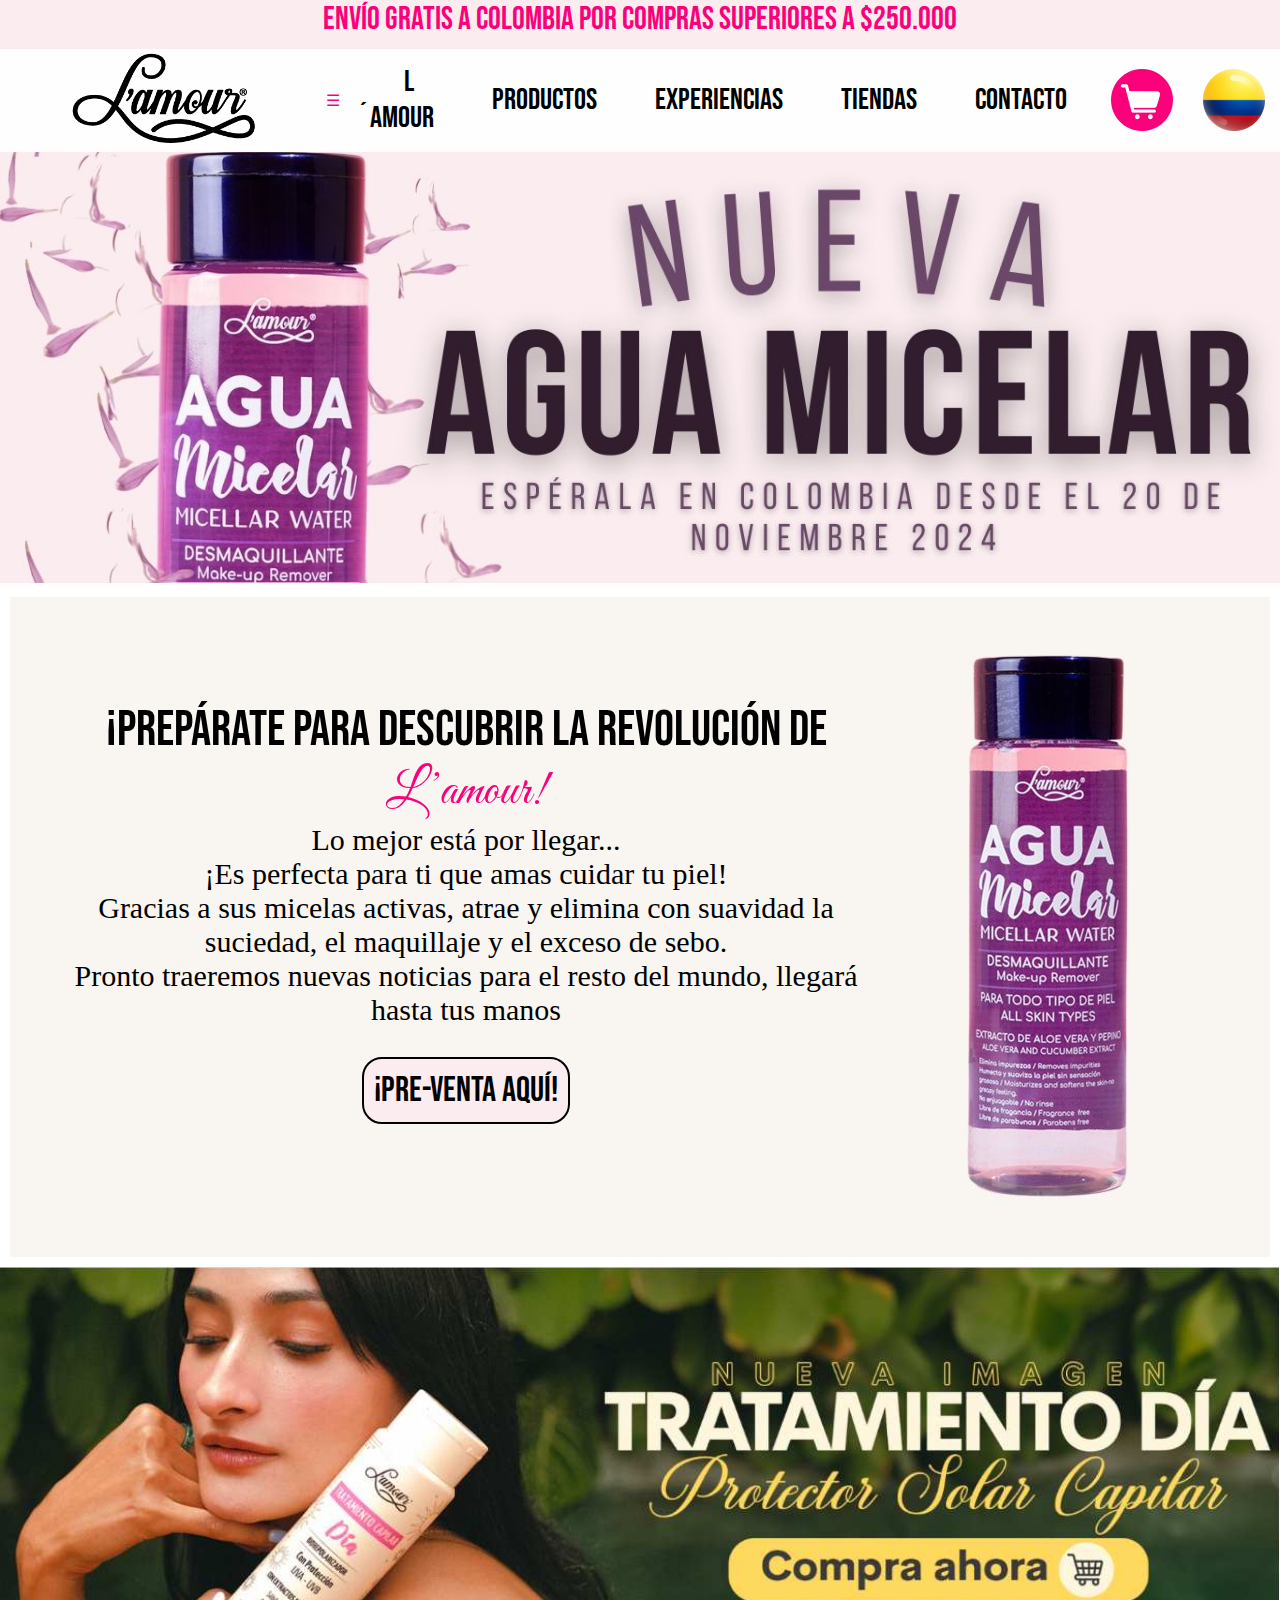
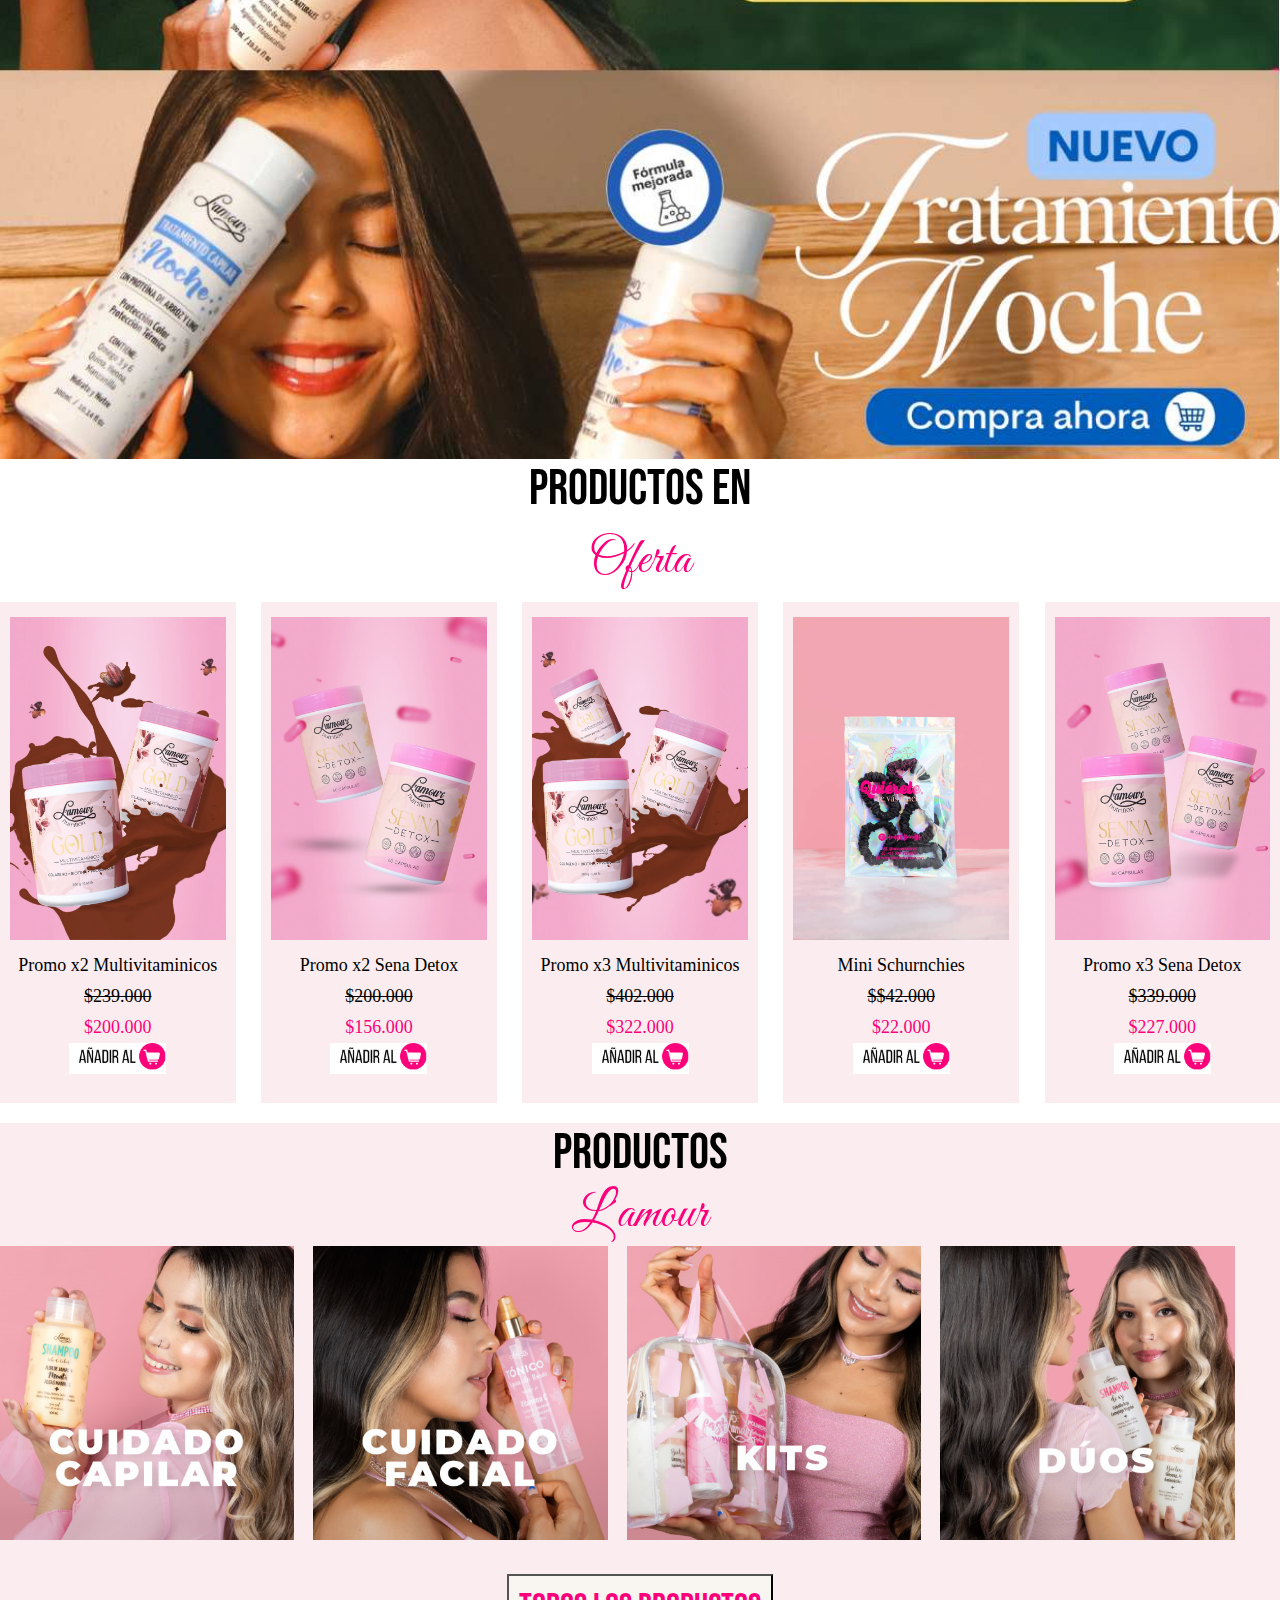
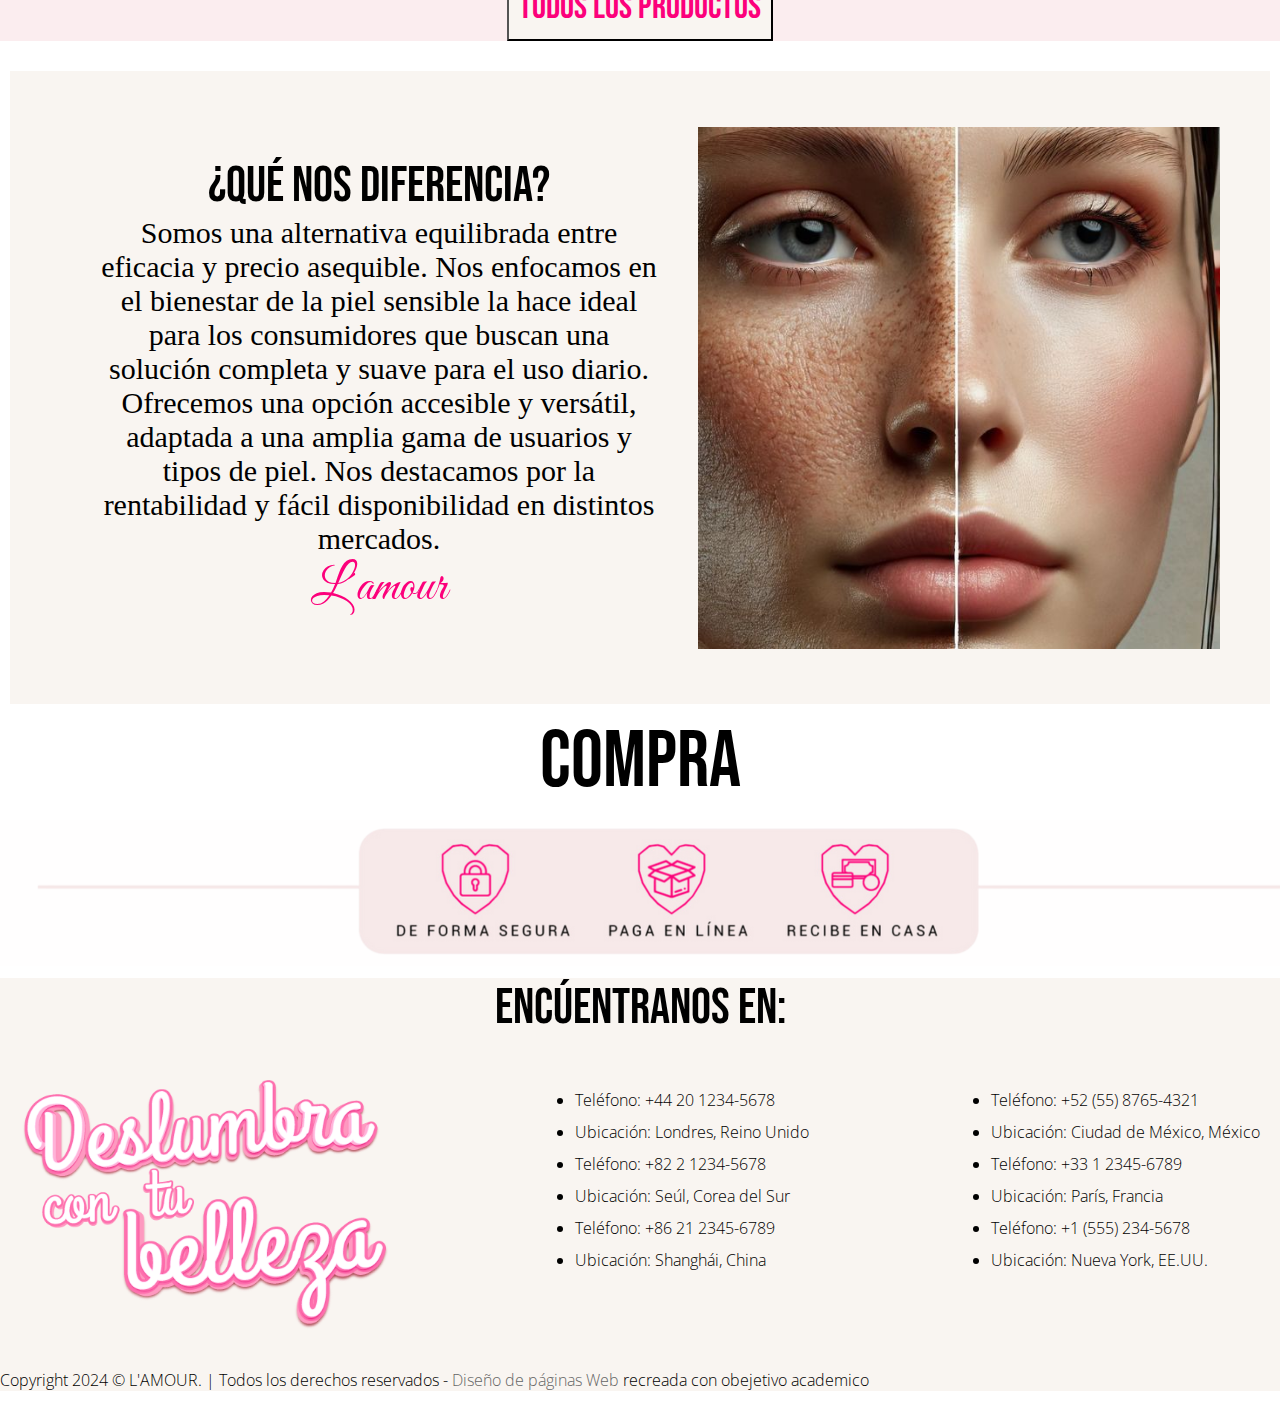
<file: index.html>
<!DOCTYPE html>
<html lang="es">

<head>
    <meta charset="UTF-8">
    <meta name="viewport" content="width=device-width, initial-scale=1.0">
    <title>L´amour</title>
    <link rel="stylesheet" href="estilos/estilo.css">
</head>

<body>
    <header>
        <h1>Envío gratis a Colombia por compras superiores a $250.000</h1>
        <div class="header-content">
            <div id="logo"><a href="index.html"><img src="imagenes/logo.png" alt="logo"></a></div>

            <div class="menu-icon" onclick="toggleMenu()">☰</div>
            <nav class="nav-links">
                <ul>
                    <li><a href="pagina-s.html">L´amour</a></li>
                    <li><a href="#productos">Productos</a></li>
                    <li><a href="pagina-e.html">Experiencias</a></li>
                    <li><a href="#tiendas">Tiendas</a></li>
                    <li><a href="https://lamourtutorial.com/">Contacto</a></li>
                    <img src="imagenes/carrito.png" alt="Carrito de Compras"></li>
                    <img src="imagenes/bandera.png" alt="Colombia"></li>
                </ul>
            </nav>
        </div>
    </header>

    <script src="script/script.js"></script>

    <main>
        <div class="container">
            <section class="lanzamientoimg">
                <img src="imagenes/img.lanzamiento.jpg" alt="Nueva Agua Micelar">
            </section>

            <section class="lanzamiento">
                <div class="revolucion">
                    <h1>¡Prepárate para descubrir la revolución de</h1>
                    <h1 class="cursiva">L’amour!</h1>
                    <p>Lo mejor está por llegar... <br> ¡Es perfecta para ti que amas cuidar tu piel! <br>Gracias a sus
                        micelas activas, atrae y elimina con suavidad la suciedad, el maquillaje y el exceso de sebo.
                        <br> Pronto traeremos nuevas noticias para el resto del mundo, llegará hasta tus manos</p>
                    <button>¡Pre-venta aquí!</button>
                </div>
                <img src="imagenes/aguamicerlar.jpg" alt="Agua Micelar">
            </section>

            <section class="nuevo">
                <img src="imagenes/nuevo.jpg" alt="Nueva imagen tartamiendo de día y noche">
            </section>

            <section class="oferta">
                <h1>Productos en</h1>
                <h1 class="cursiva">Oferta</h1>
                <div class="galeria">
                    <article class="producto">
                        <img src="imagenes/oferta-b.png" alt="Promo x2 Multivitaminicos">
                        <p>Promo x2 Multivitaminicos</p>
                        <p><s>$239.000 </s></p>
                        <p class="precio-promocion">$200.000</p>
                        <div class="anadir">
                            <img src="imagenes/anadir.png" alt="Añadir al carrito">
                        </div>
                    </article>
                    <article class="producto">
                        <img src="imagenes/oferta-d.png" alt="Promo x2 Sena Detox">
                        <p>Promo x2 Sena Detox</p>
                        <p><s>$200.000 </s></p>
                        <p class="precio-promocion">$156.000</p>
                        <div class="anadir">
                            <img src="imagenes/anadir.png" alt="Añadir al carrito">
                        </div>
                    </article>
                    <article class="producto">
                        <img src="imagenes/oferta-c.png" alt="Promo x3 Multivitaminicos">
                        <p>Promo x3 Multivitaminicos</p>
                        <p><s>$402.000</s></p>
                        <p class="precio-promocion">$322.000</p>
                        <div class="anadir">
                            <img src="imagenes/anadir.png" alt="Añadir al carrito">
                        </div>
                    </article>
                    <article class="producto">
                        <img src="imagenes/oferta-e.png" alt="Mini Schurnchies">
                        <p>Mini Schurnchies</p>
                        <p><s>$$42.000</s></p>
                        <p class="precio-promocion">$22.000</p>
                        <div class="anadir">
                            <img src="imagenes/anadir.png" alt="Añadir al carrito">
                        </div>
                    </article>
                    <article class="producto">
                        <img src="imagenes/oferta-a.png" alt="Promo x3 Sena Detox">
                        <p>Promo x3 Sena Detox</p>
                        <p><s>$339.000 </s></p>
                        <p class="precio-promocion">$227.000</p>
                        <div class="anadir">
                            <img src="imagenes/anadir.png" alt="Añadir al carrito">
                        </div>
                    </article>
                </div>
            </section>

            <section class="productos" id="productos">
                <h1>Productos</h1>
                <div class="imagenes">
                    <h2 class="cursiva">L´amour</h2>
                    <img src="imagenes/cuidado-c.png" alt="Cuidado Capilar">
                    <img src="imagenes/cuidado-f.png" alt="Cuidado Facial">
                    <img src="imagenes/kits.png" alt="Kits">
                    <img src="imagenes/duos.png" alt="Dúos">
                </div>
                <button>Todos los Productos</button>
            </section>

            <section class="lanzamiento">
                <div class="somos">
                    <h1>¿Qué nos diferencia?</h1>
                    <p>Somos una alternativa equilibrada entre eficacia y precio asequible. Nos enfocamos en el
                        bienestar de la piel sensible la hace ideal para los consumidores que buscan una solución
                        completa y suave para el uso diario.<br>Ofrecemos una opción accesible y versátil, adaptada a
                        una amplia gama de usuarios y tipos de piel. Nos destacamos por la rentabilidad y fácil
                        disponibilidad en distintos mercados.</p>
                    <h2 class="cursiva">L´amour</h2>
                </div>
                <img src="imagenes/somos.jpg" alt="Facial">
            </section>
        </div>
    </main>

    <aside>
        <h1>Compra</h1>
        <img src="imagenes/compra.png" alt="Compra de forma segura">
    </aside>

    <footer id="tiendas">
        <h1>Encúentranos en:</h1>
        <div class="columnas">
            <img src="imagenes/foott.png" alt="">
            <div class="columna">
                <ul>
                    <li>Teléfono: +44 20 1234-5678</li>
                    <li>Ubicación: Londres, Reino Unido</li>
                    <li>Teléfono: +82 2 1234-5678</li>
                    <li>Ubicación: Seúl, Corea del Sur</li>
                    <li>Teléfono: +86 21 2345-6789</li>
                    <li>Ubicación: Shanghái, China</li>
                </ul>

            </div>
            <div class="columna">
                <ul>
                    <li>Teléfono: +52 (55) 8765-4321</li>
                    <li>Ubicación: Ciudad de México, México</li>
                    <li>Teléfono: +33 1 2345-6789</li>
                    <li>Ubicación: París, Francia</li>
                    <li>Teléfono: +1 (555) 234-5678</li>
                    <li>Ubicación: Nueva York, EE.UU.</li>
                </ul>
            </div>
        </div>
        <p>Copyright 2024 © L'AMOUR. | Todos los derechos reservados - <a href="#">Diseño de páginas Web</a> recreada
            con obejetivo academico</p>
    </footer>
</body>

</html>
</file>
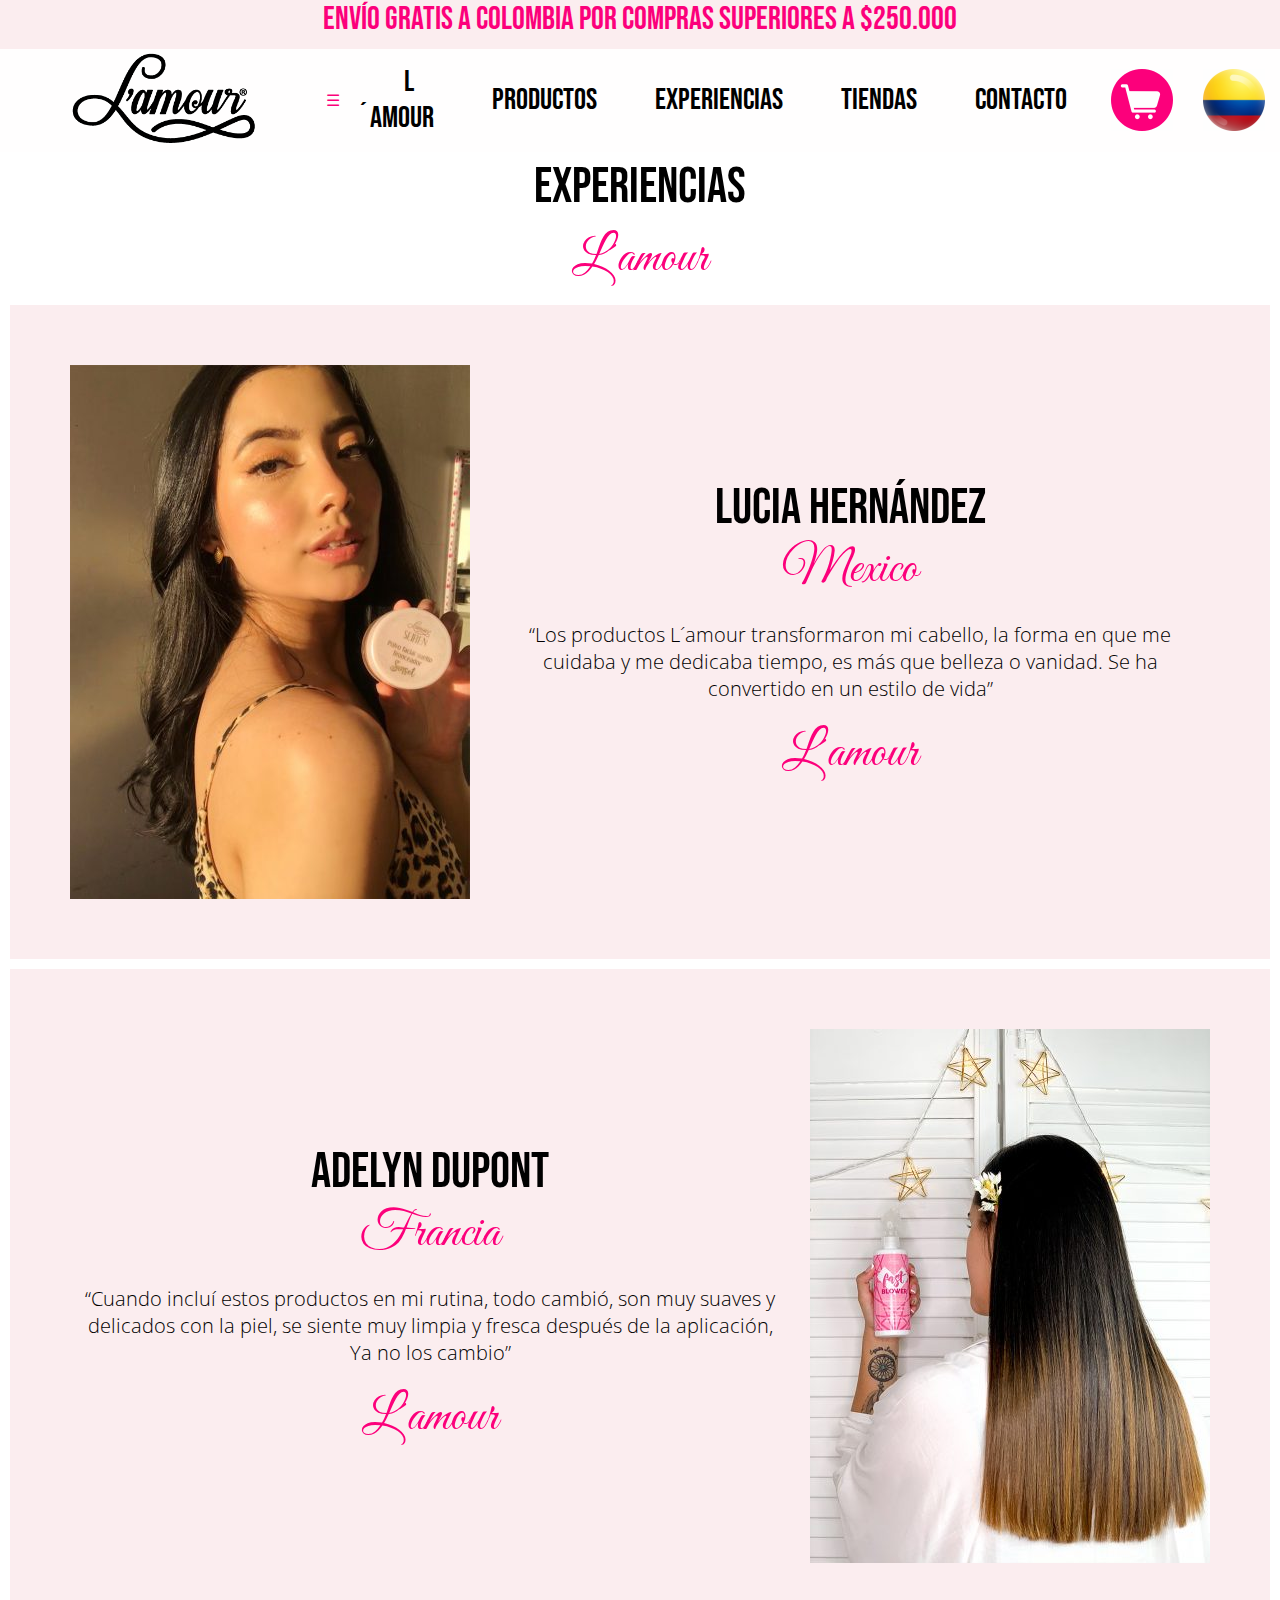
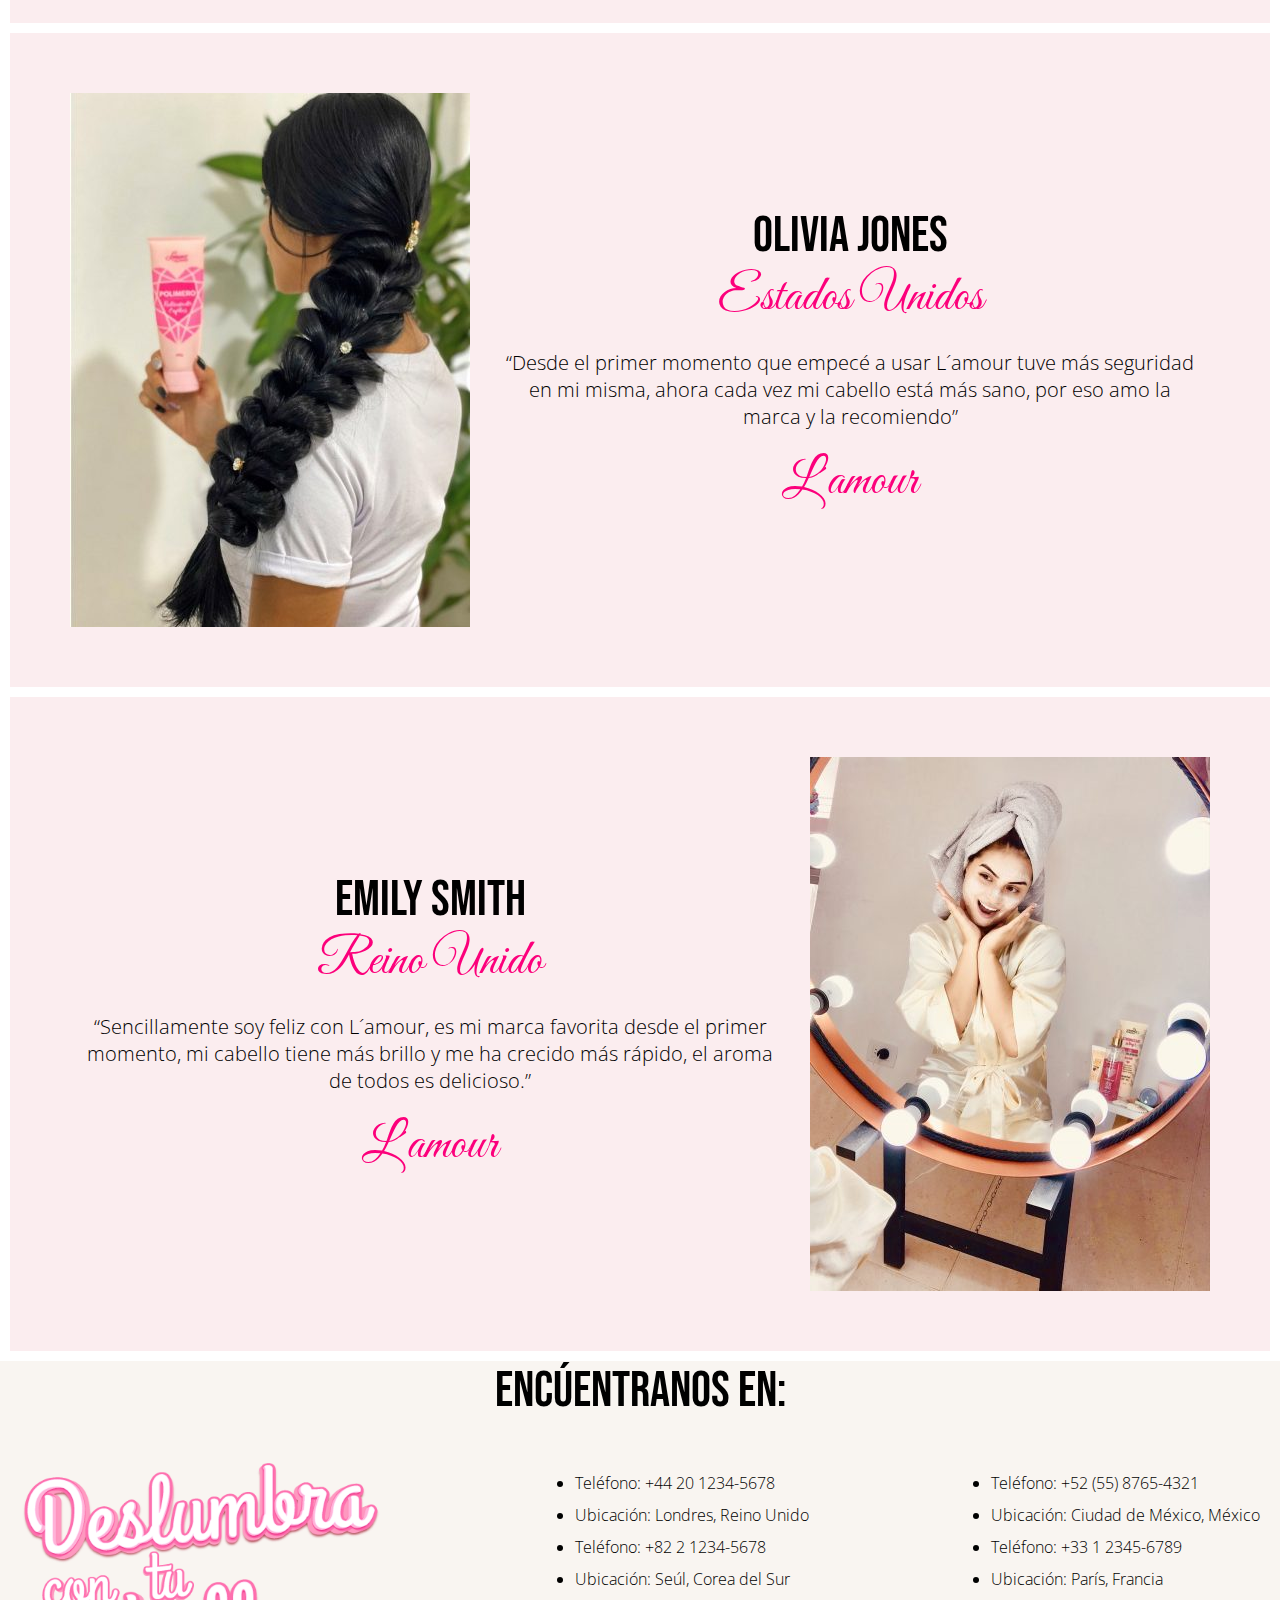
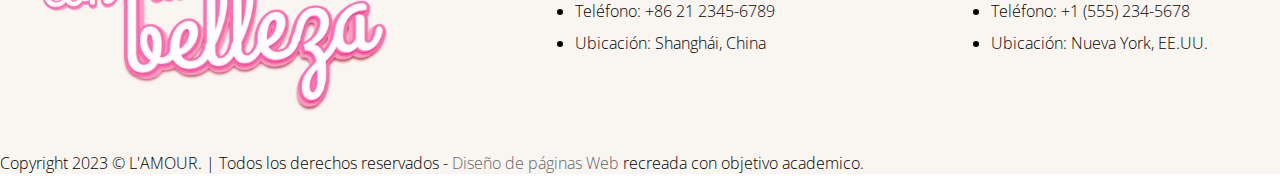
<file: pagina-e.html>
<!DOCTYPE html>
<html lang="es">
<head>
    <meta charset="UTF-8">
    <meta name="viewport" content="width=device-width, initial-scale=1.0">
    <title>Experiencias</title>
    <link rel="stylesheet" href="estilos/estilo.css">
</head>
<body>
    <header>
        <h1>Envío gratis a Colombia por compras superiores a $250.000</h1>
        <div class="header-content">
        <div id="logo"><a href="index.html"><img src="imagenes/logo.png" alt="logo"></a></div>
        
        <div class="menu-icon" onclick="toggleMenu()">☰</div>
        <nav class="nav-links">
        <ul>

                <li><a href="pagina-s.html">L´amour</a></li>
                <li><a href="index.html">Productos</a></li>
                <li><a href="pagina-e.html">Experiencias</a></li>
                <li><a href="index.html">Tiendas</a></li>
                <li><a href="https://lamourtutorial.com/">Contacto</a></li>
            <img src="imagenes/carrito.png" alt="Carrito de Compras"></li>
            <img src="imagenes/bandera.png" alt="Colombia"></li>
        </ul>
        </nav>
        </div>
            </header>
        
            <script src="script/script.js"></script>
        <main>
        <section class="ex">
            <h1>Experiencias</h1>
            <h1 class="cursiva">L´amour</h1>
            <article class="expe">
                <img src="imagenes/experiencias-a.png" alt="Adelyn Dupont">
                <div class="texto">
                <h1>Lucia Hernández</h1>
                <h2 class="cursiva">Mexico</h2>
                <p>“Los productos L´amour transformaron mi cabello, la forma en que me cuidaba y me dedicaba tiempo, es más que belleza o vanidad. Se ha convertido en un estilo de vida”</p>
                <h2 class="cursiva">L´amour</h2>
            </div>
            </article>

            <article class="expe">
                <div class="texto">
                <h1>Adelyn Dupont</h1>
                <h2 class="cursiva">Francia</h2>
                <p>“Cuando incluí estos productos en mi rutina, todo cambió, son muy suaves y delicados con la piel, se siente muy limpia y fresca después de la aplicación, Ya no los cambio”</p>
                <h2 class="cursiva">L´amour</h2>
            </div>
                <img src="imagenes/experiencias-b.png"Olivia Jones">
            </article>

            <article class="expe">
                <img src="imagenes/experiencias-c.png" alt="Olivia Jones">
            <div class="texto">
                <h1>Olivia Jones</h1>
                <h2 class="cursiva">Estados Unidos</h2>
                <p>“Desde el primer momento que empecé a usar L´amour tuve más seguridad en mi misma, ahora cada vez mi cabello está más sano, por eso amo la marca y la recomiendo”</p>
                <h2 class="cursiva">L´amour</h2>
            </div>
            </article>

            <article class="expe">
            <div class="texto">
                <h1>Emily Smith</h1>
                <h2 class="cursiva">Reino Unido</h2>
                <p>“Sencillamente soy feliz con L´amour, es mi marca favorita desde el primer momento, mi cabello tiene más brillo y me ha crecido más rápido, el aroma de todos es delicioso.”</p>
                <h2 class="cursiva">L´amour</h2>
            </div>
            <img src="imagenes/experiencias-d.png" alt="Emily Smith">
            </article>
        </section>
        </main>
        <footer>
            <h1>Encúentranos en:</h1>
        <div class="columnas">
                <img src="imagenes/foott.png" alt="">
                <div class="columna">
                    <ul>
                        <li>Teléfono: +44 20 1234-5678</li>
                        <li>Ubicación: Londres, Reino Unido</li>
                        <li>Teléfono: +82 2 1234-5678</li>
                        <li>Ubicación: Seúl, Corea del Sur</li>
                        <li>Teléfono: +86 21 2345-6789</li>
                        <li>Ubicación: Shanghái, China</li>
                    </ul>
    
             </div>
                <div class="columna">
                    <ul>
                        <li>Teléfono: +52 (55) 8765-4321</li>
                        <li>Ubicación: Ciudad de México, México</li>
                        <li>Teléfono: +33 1 2345-6789</li>
                        <li>Ubicación: París, Francia</li>
                        <li>Teléfono: +1 (555) 234-5678</li>
                        <li>Ubicación: Nueva York, EE.UU.</li>
                    </ul>
                </div>
            </div>
                <p>Copyright 2023 © L'AMOUR. | Todos los derechos reservados - <a href="#">Diseño de páginas Web</a> recreada con objetivo academico.</p>
        </div>    
            </footer>
        
        
</body>
</html>
</file>
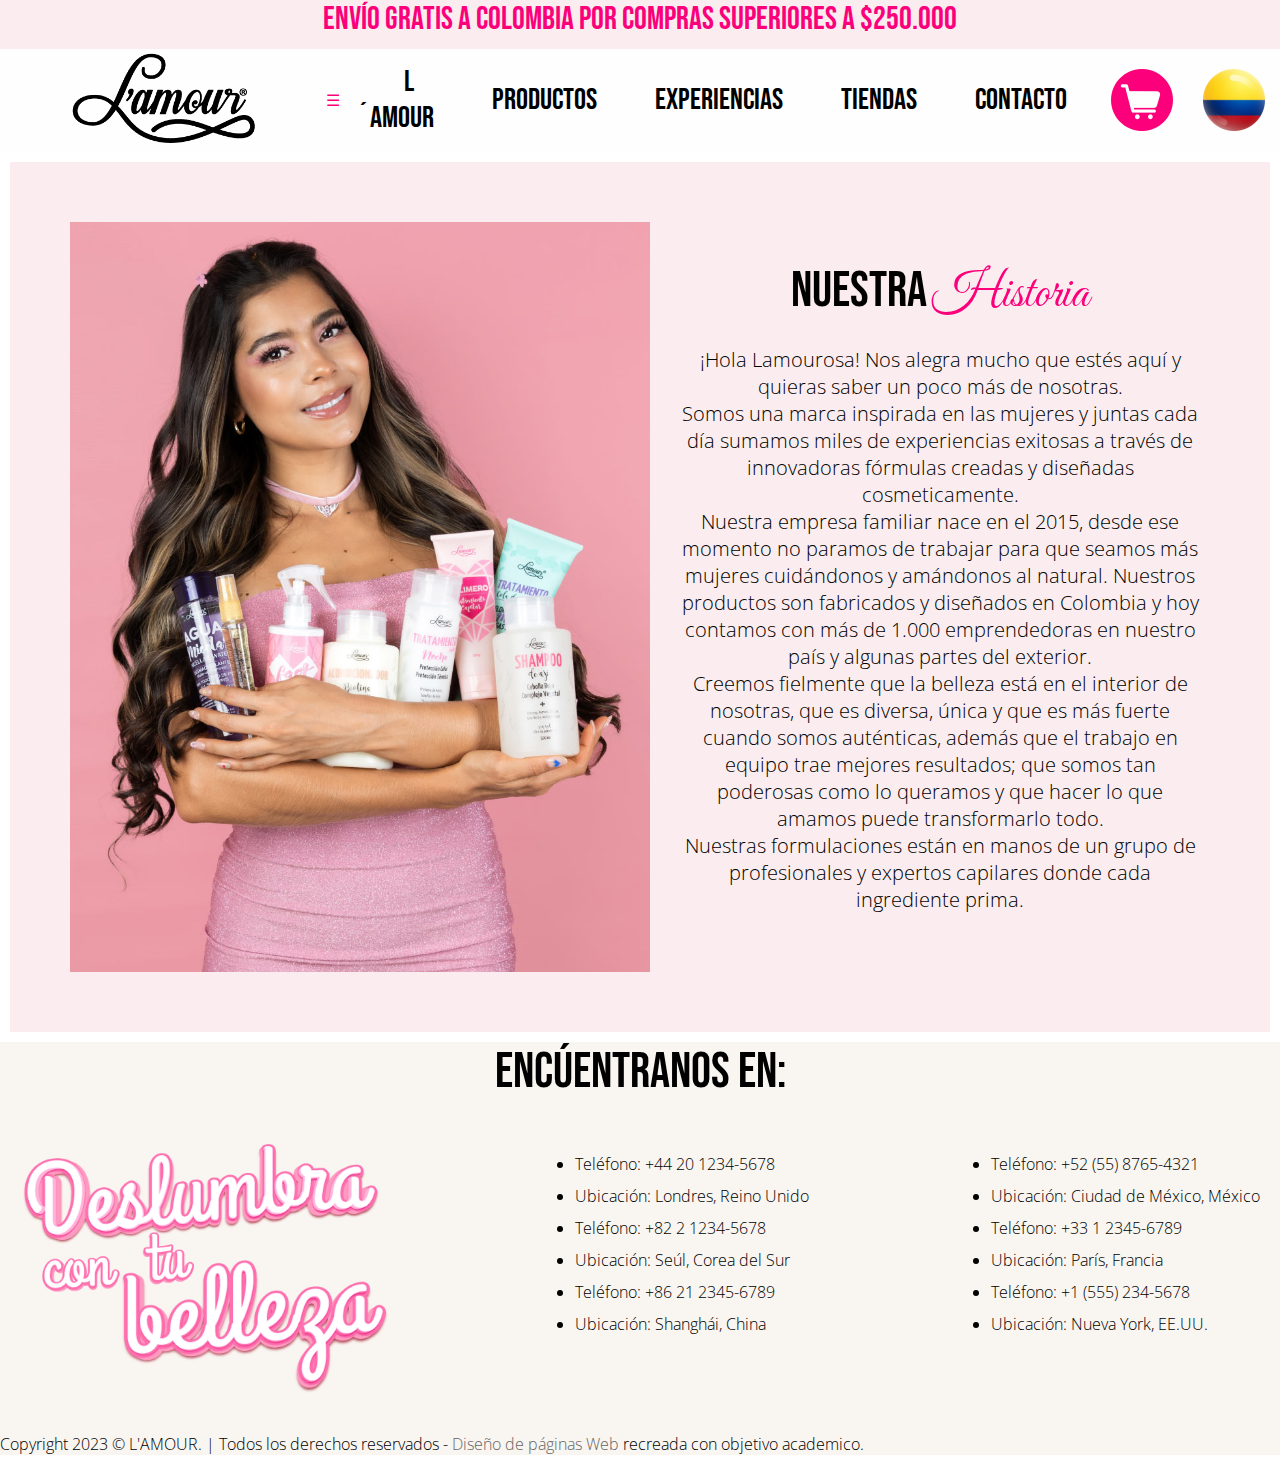
<file: pagina-s.html>
<!DOCTYPE html>
<html lang="es">
<head>
    <meta charset="UTF-8">
    <meta name="viewport" content="width=device-width, initial-scale=1.0">
    <title>Nuestra Historia</title>
    <link rel="stylesheet" href="estilos/estilo.css">
</head>
<body>
    <header>
        <h1>Envío gratis a Colombia por compras superiores a $250.000</h1>
        <div class="header-content">
        <div id="logo"><a href="index.html"><img src="imagenes/logo.png" alt="logo"></a></div>
        
        <div class="menu-icon" onclick="toggleMenu()">☰</div>
        <nav class="nav-links">
        <ul>

                <li><a href="pagina-s.html">L´amour</a></li>
                <li><a href="index.html">Productos</a></li>
                <li><a href="pagina-e.html">Experiencias</a></li>
                <li><a href="index.html">Tiendas</a></li>
                <li><a href="https://lamourtutorial.com/">Contacto</a></li>
            <img src="imagenes/carrito.png" alt="Carrito de Compras"></li>
            <img src="imagenes/bandera.png" alt="Colombia"></li>
        </ul>
        </nav>
        </div>
            </header>
        
            <script src="script/script.js"></script>
    <main>
    <section class="expe">
        <img src="imagenes/historia.jpg" alt="L´amour">
    <div class="texto">
        <h1>Nuestra</h1>
        <h1 class="cursiva">Historia</h1>
        <p>¡Hola Lamourosa! Nos alegra mucho que estés aquí y quieras saber un poco más de nosotras. <br> Somos una marca inspirada en las mujeres y juntas cada día sumamos miles de experiencias exitosas a través de innovadoras fórmulas creadas y diseñadas cosmeticamente. <br> Nuestra empresa familiar nace en el 2015, desde ese momento no paramos de trabajar para que seamos más mujeres cuidándonos y amándonos al natural. Nuestros productos son fabricados y diseñados en Colombia y hoy contamos con más de 1.000 emprendedoras en nuestro país y algunas partes del exterior. <br>Creemos fielmente que la belleza está en el interior de nosotras, que es diversa, única y que es más fuerte cuando somos auténticas, además que el trabajo en equipo trae mejores resultados; que somos tan poderosas como lo queramos y que hacer lo que amamos puede transformarlo todo. <br>Nuestras formulaciones están en manos de un grupo de profesionales y expertos capilares donde cada ingrediente prima.</p>
    </div>


    </section>
    </main>

    <footer>
        <h1>Encúentranos en:</h1>
        <div class="columnas">
            <img src="imagenes/foott.png" alt="">
            <div class="columna">
                <ul>
                    <li>Teléfono: +44 20 1234-5678</li>
                    <li>Ubicación: Londres, Reino Unido</li>
                    <li>Teléfono: +82 2 1234-5678</li>
                    <li>Ubicación: Seúl, Corea del Sur</li>
                    <li>Teléfono: +86 21 2345-6789</li>
                    <li>Ubicación: Shanghái, China</li>
                </ul>

         </div>
            <div class="columna">
                <ul>
                    <li>Teléfono: +52 (55) 8765-4321</li>
                    <li>Ubicación: Ciudad de México, México</li>
                    <li>Teléfono: +33 1 2345-6789</li>
                    <li>Ubicación: París, Francia</li>
                    <li>Teléfono: +1 (555) 234-5678</li>
                    <li>Ubicación: Nueva York, EE.UU.</li>
                </ul>
            </div>
        </div>
            <p>Copyright 2023 © L'AMOUR. | Todos los derechos reservados - <a href="#">Diseño de páginas Web</a> recreada con objetivo academico.</p>
        </footer>
        
    </div>
    
</body>
</html>
</file>
<file: estilos/estilo.css>
@import url('https://fonts.googleapis.com/css2?family=Bebas+Neue&family=Great+Vibes&family=Open+Sans:ital,wght@0,300..800;1,300..800&display=swap');

body {
    margin: 0;
    padding: 0;
}

.cursiva{
    font-family: "Great Vibes", cursive !important;
    color: #fc007b;
    font-size: 50px;
    font-weight: 50;
}

button:hover {
    background-color: #fc007b;
    color: white;
}

button{
    display: block;
    margin: 30px auto;
    font-size: 35px;
    font-family: "Bebas Neue", sans-serif;
    font-weight: 50;
    padding: 10px;
    cursor: pointer;
}

header {
    background-color: #fbedef;
    color: #fc007b;
    flex-direction: column; 
    text-align: center;
    align-items: center;
}

h1 {
    margin: 0; 
    padding-bottom: 10px;
    font-family: "Bebas Neue", sans-serif;
    font-weight: 50;
}

.header-content {
    background-color: #fffefe;
    display: flex; 
    align-items: center; 
}

#logo img{
    width: 60%;
}

nav img{
    margin: 15px;
    justify-items: center;
}

nav {
    font-size: 30px; 
    font-family: "Bebas Neue", sans-serif;
    font-weight: 50;
    cursor: pointer;
}

nav ul {
    list-style: none;
    margin: 0;
    padding: 0;
    display: flex; 
    align-items: center;
}

nav li {
    margin: 0 15px; 
    color: black;
}

nav a:link {
    text-decoration: none;
    padding: 14px; 
    color: black; 
}

nav a:hover {
    background-color: #fbedef;
    color: #fc007b;
}

nav a:active {
    background-color: #fbedef;
    color: #fc007b;
}

.lanzamientoimg img {
    width: 100%; 
    height: auto; 
}

.lanzamiento{
    display: flex;
    font-size: 30px;
    background-color: #f9f5f1;
    justify-content: space-between;
    margin: 10px;
    align-items: center;
    padding: 50px;
    text-align: center;

}

.lanzamiento h1{
    font-size: 50px;
    display: inline;
}

.lanzamiento img{
    height: auto;
    width: 45%;
    padding: 0;
   margin: 0%;
}

.lanzamiento p{
    margin: 0;
}

.rosa{
    color: #fc007b;
    padding: 0;
    margin-bottom: 20px  !important;
}

.lanzamiento button{
    border: 2px solid black;
    border-radius: 20px;
    background-color: #fbedef;
}

.nuevo img{
    width: 100%; 
    height: auto; 
    display: block; 
    cursor: pointer;
}

.oferta h1{
    text-align: center;
    font-size: 50px;
}

.galeria {
    display: flex;
    column-gap: 2%;
    padding-bottom: 20px;
}

.anadir{
    width: 45%;
    background-color: #fbedef; 
    cursor: pointer;
}

.producto {
    display: flex;
    flex-direction: column; 
    align-items: center; 
    text-align: center;
    background-color: #fbedef;
    padding: 15px 10px;
}

.producto img {
    width: 100%; 
    height: auto;
    margin-bottom: 10px; 
}

.producto p {
    margin: 5px 0; 
    font-size: 18px;
}

.precio-promocion {
    color: #fc007b;
}

.productos{
    background-color: #fbedef;
}

.productos h1, h2{
    font-size: 50px;
    text-align: center;
    padding-top: 0;
    margin: 0; 
    padding: 0;
}

.productos img{
    width: 23%;
    align-content: center;
    padding-right: 15px;
}

.productos button{
    color: #fc007b;
    background-color: #f9f5f1;
}

.somos{
    margin: 20px;
    padding: 15px;
}
.somos h1{
    font-family: "Bebas Neue", sans-serif;
    font-weight: 50;
}
.somos img{
    height: auto;
    width: 45%;
    padding: 0;
   margin: 0%;
}

aside{
    font-family: "Bebas Neue", sans-serif;
    font-weight: 50;
    text-align: center;
    font-size: 40px;
}

footer{
    background-color: #f9f5f1;
    font-family: "Open Sans", sans-serif;
    color: #000000;
    font-weight: 50;
}

footer h1 {
    font-family: "Bebas Neue", sans-serif;
    font-weight: 50;
    text-align: center;
    font-size: 50px;
}

footer img{
    width: 30%;
    height: auto;
}

.columnas {
    display: flex;
    justify-content: space-between;
    padding: 20px;
}

.columna {
    text-align: left;
    padding: 0;
}

.columna ul li {
    padding: 5px 0;
}

footer a {
    text-decoration: none;
    color: #666;
}

footer a:hover {
    color: #000;
    text-decoration: underline;
}

.expe{
    display: flex;
    font-size: 30px;
    background-color: #fbedef;
    justify-content: space-between;
    margin: 10px;
    align-items: center;
    padding: 50px;
    text-align: center;
}

.ex h1{
    font-size: 50px;
    text-align: center;
    padding: 5px;

}
.expe h1{
    font-size: 50px;
    display: inline;
}

.expe img{
    height: auto;
    width: 50%;
    padding: 10px;
   margin: 0%;
}

.texto{
    padding: 20px;
    font-family: "Open Sans", sans-serif;
    font-weight: 50;
    font-size: 20px;
}

@media (max-width: 600px){
    body{
        margin: 0;
        width: 100%;
    }
    .menu-icon {
        display: block; /* Mostrar las tres rayitas en pantallas pequeñas */
    }
    nav ul {
        display: none; /* Ocultar el menú completo en pantallas pequeñas */
        flex-direction: column;
        background-color: #ffffff;
        box-shadow: 0 4px 8px rgba(0, 0, 0, 0.2);
        padding: 10px;
        border-radius: 5px;
        width: 300px;
    }
    nav ul.show {
        display: flex; 
    }

    .nav-links.show ul { 
        display: flex; 
    }

    .header-content {
        background-color: #fffefe;
        display: flex; 
        align-items: center; 
        width: 100%;
    }
    
    #logo img{
        width: 30%;
        align-items: flex-start;
    }
    
    .lanzamientoimg img {
        width: 100%; 
    }

    .lanzamiento h1{
        font-size: 30px;
    }

    .lanzamiento{
        font-size: 30px;
        text-align: center;
        flex-direction: column;
    }

    .lanzamiento img{
        width: 100%;
    }

    .nuevo img{
        width: 100%;
    }
    .galeria {
        display: flex;
        flex-wrap: wrap;
        column-gap: 2%;
        padding: 10px;
    }
    
    .galeria .producto {
        flex: 1 1 ; /* Cada producto ocupa el 100% del ancho */
        margin-bottom: 10px;
    }
    
    .galeria img {
        width: 50%;
        height: auto;
    }

    .productos{
        flex-direction: column;
    }

    .imagenes{
        width: 100%;
    }
    
    .productos button{
        margin-bottom: 50px;
        display: block;
        margin: 0 auto;
        font-size: 30px;
    }
    
    .somos{
        margin-bottom: 10px;
        padding:0;
        text-align: center;
    }
    
    .somos img{
        width: 90%;
    }

    aside{
        font-size: 30px;
        text-align: center;
    }
    
    aside img{
        width: 100%;
    }

    .columnas{
        font-size: 10px;
    }

    footer h1{
        font-size: 30px;
    }

    footer img{
        width: 25%;
        height: 20%;
    }

    .expe {
        flex-direction: column;
        font-size: 20px;
        padding: 20px;
    }
    
}
    

@media (max-width: 992px){    
    .lanzamiento{
        font-size: 20px;
        background-color: #f9f5f1;
        margin-bottom: 40px;
        align-items: center;
        padding: 50px;
        text-align: center;
        flex-direction: column;
    }

    .somos{
        margin-bottom: 10px;
        padding:0 10px;
        text-align: center;
        flex-direction: column;
    }
    
    .somos img{
        width: 90%;
    }

    .productos{
        display: flex;
        column-gap: 10%;
        flex-wrap: wrap;
       text-align: center;
       background-color: #fbedef;
    }
    
    .productos img{
       width: 45%;
    }

    aside img{
        width: 100%;
    } 

    footer img{
        width: 30%;
        height: 30%;
    }
}
</file>
